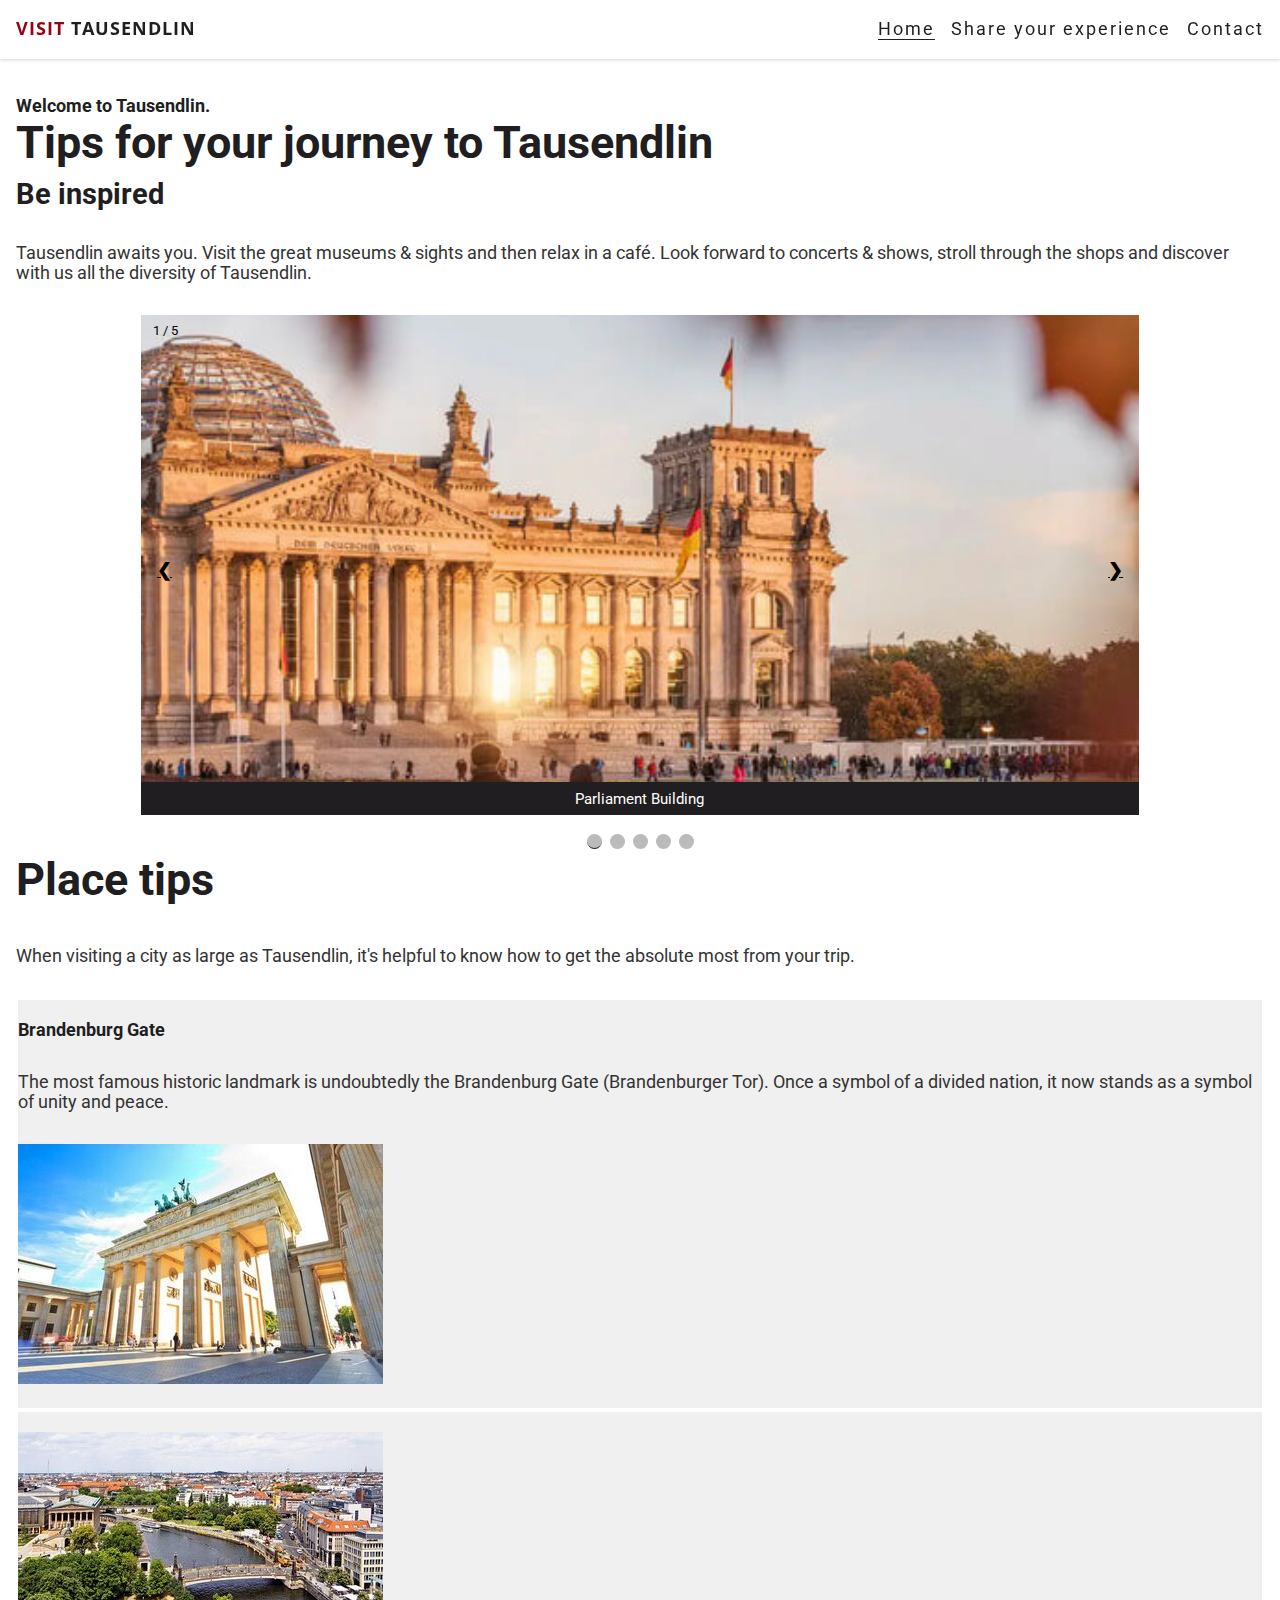
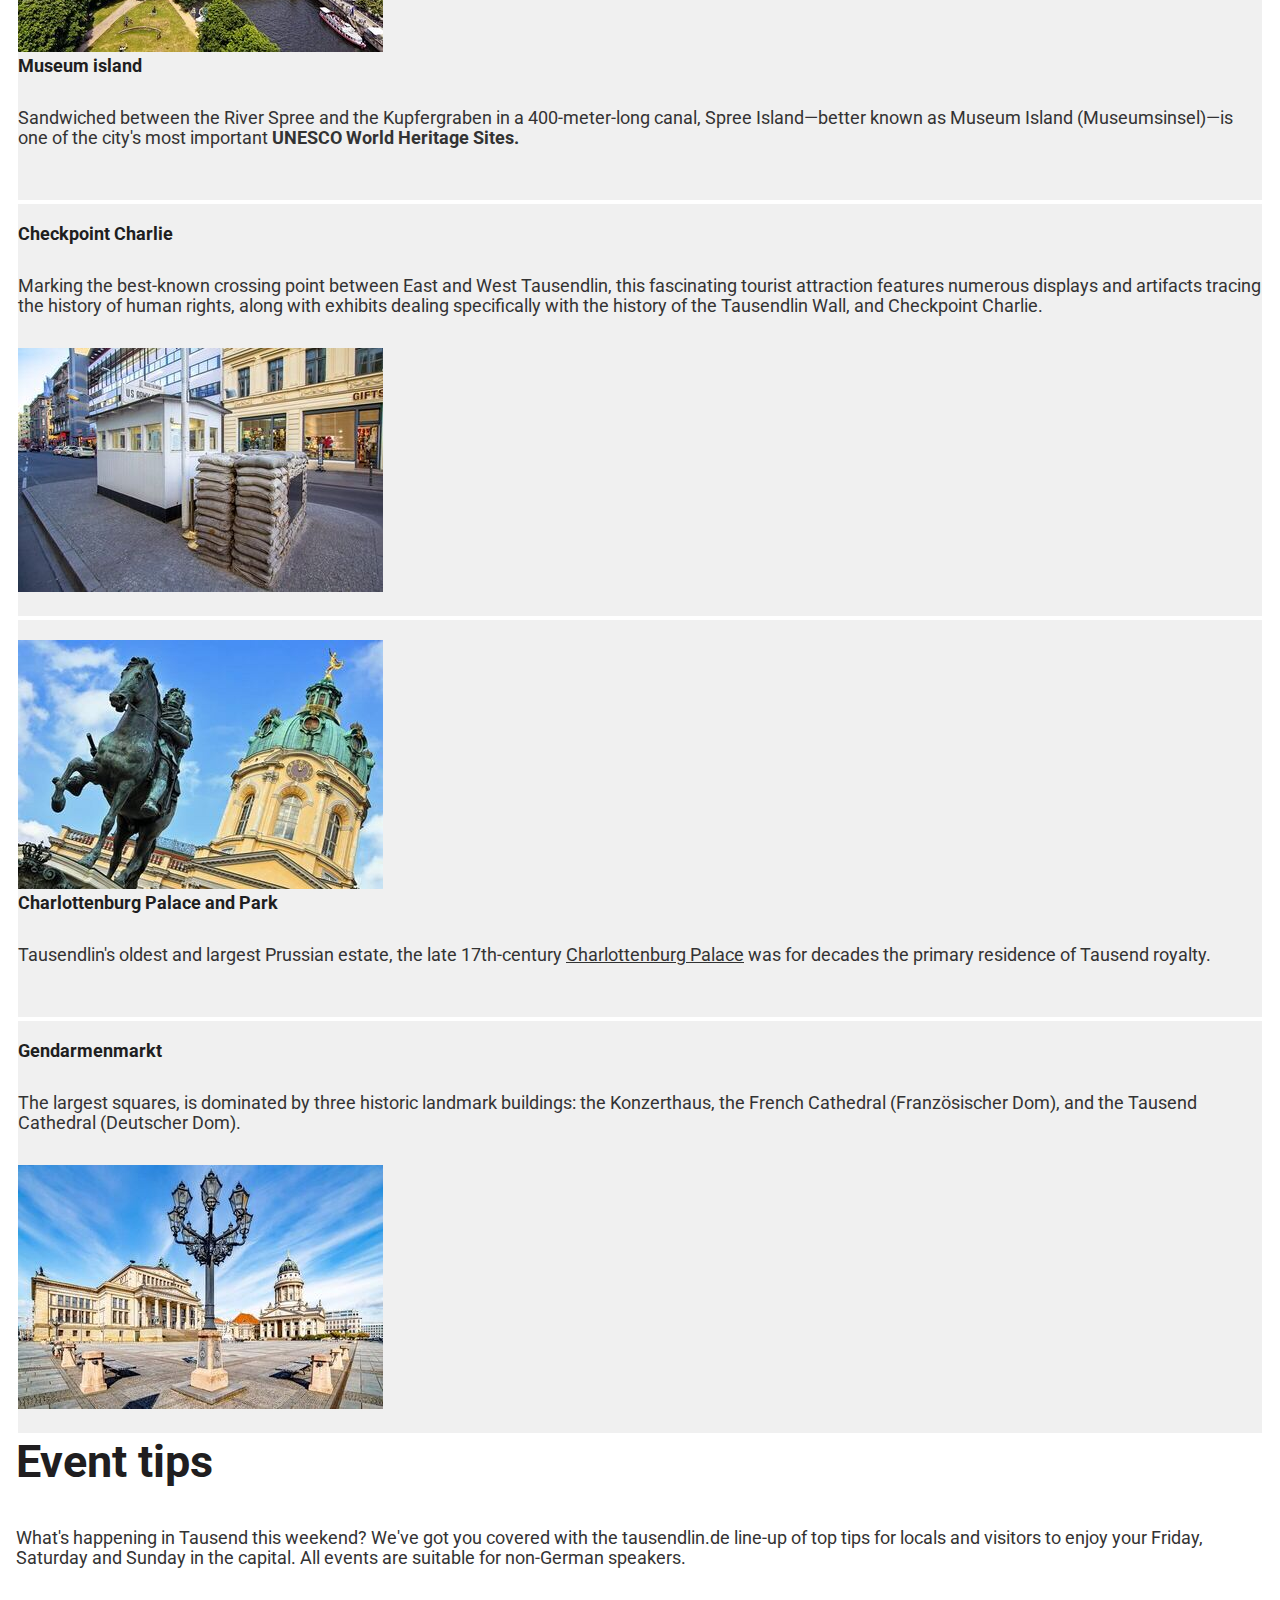
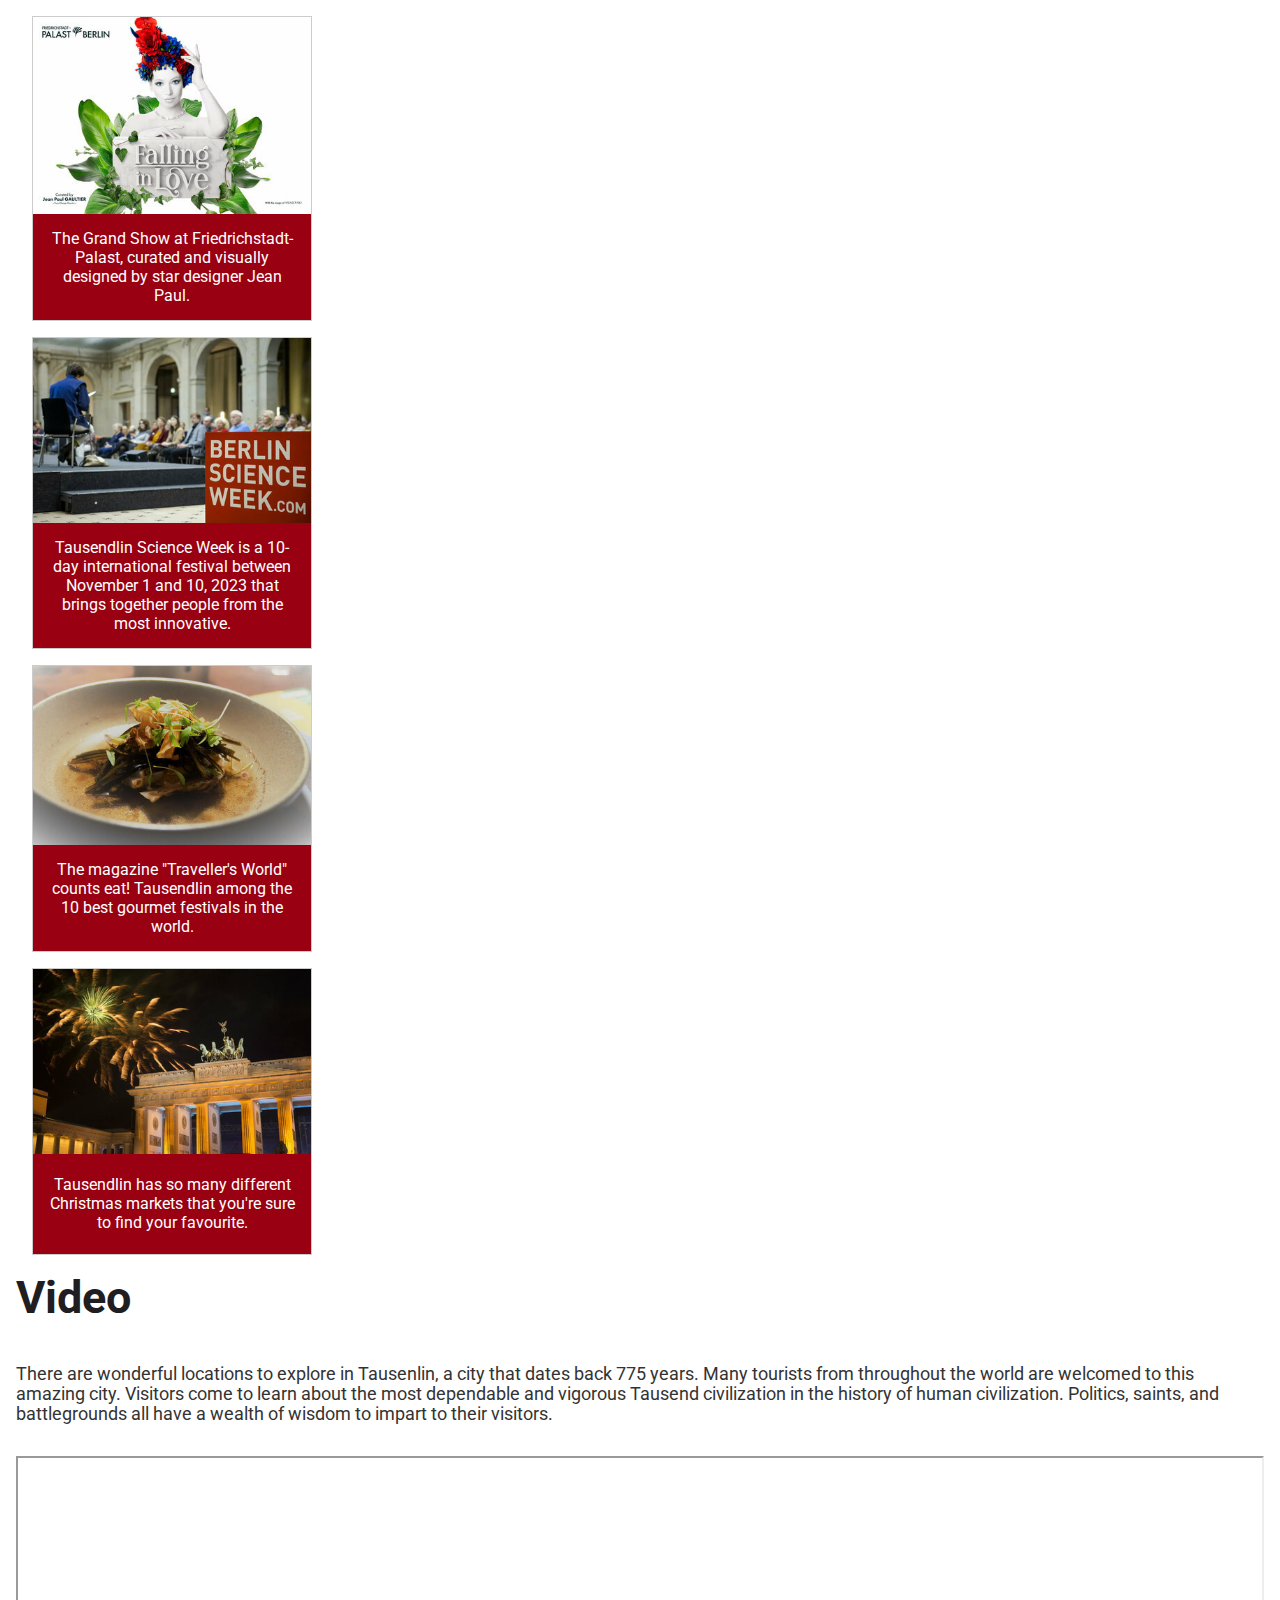
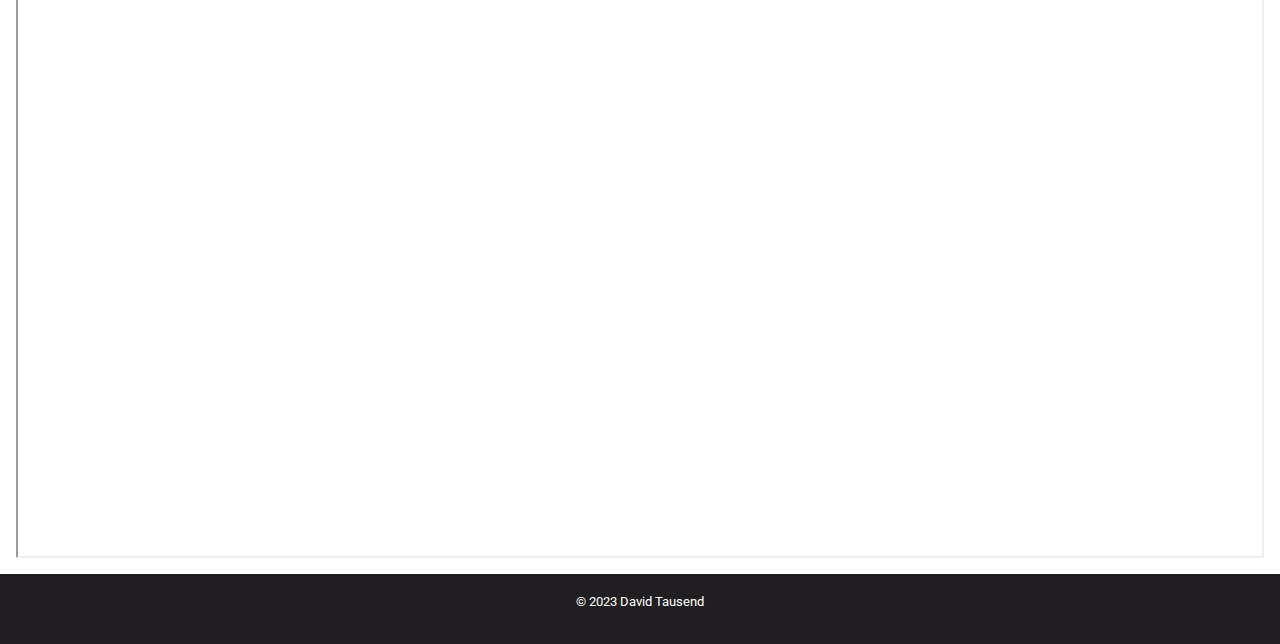
<file: gallery.html>
<!DOCTYPE html>
<html lang="en">

<head>
  <meta charset="UTF-8">
  <meta name="viewport" content="width=device-width, initial-scale=1.0">

  <!-- Meta tags for search engines -->
  <meta name="description" content="Incredible website offering the best 5 places to explore in Tausendlin">
  <meta name="keywords"
    content="tausend, tausendlin, visit tausendlin, images tausendlin, videos of tausendlin, come and visit the land of the unknown">
  <meta name="author" content="David Tausend">

  <!-- Favicon -->
  <link rel="icon" type="image/png" sizes="32x32" href="assets/images/icons/favicon_brandenburger_tor.png">

  <!-- Stylesheet -->
  <link rel="stylesheet" href="assets/css/style.css">

  <!-- JavaScript -->
  <script src="assets/js/slide.js" defer></script>

  <!-- Title -->
  <title>Welcome to Tausendlin</title>

</head>

<body>

  <!-- Header -->
  <header>
    <a href="index.html">
      <h1 id="logo">
        <span class="red-first-word">Visit</span><span> </span>Tausendlin
      </h1>
    </a>

    <!-- Nav Toggle-->
    <input type="checkbox" id="nav-toggle" name="nav-toggle">
    <label for="nav-toggle" class="nav-toggle-label"><i class="fa-sharp fa-solid fa-bars"
        style="color: #000000;"></i></label>

    <!-- Navbar -->
    <nav>
      <ul id="menu">
        <li><a href="index.html" class="active">Home</a></li>
        <li><a href="form.html">Share your experience</a></li>
        <li><a href="contact.html">Contact</a></li>
      </ul>
    </nav>

  </header>
  <!-- Main -->
  <main>
    <section id="hero">
      <div>
        <h2 class="typing_container typing">Welcome to Tausendlin.</h2>
      </div>
    </section>
    <section class="section_text">
      <div>
        <h2 class="title">Tips for your journey to Tausendlin</h2>
        <div>
          <h3 id="subtitle">Be inspired</h3>
          <p>Tausendlin awaits you. Visit the great museums & sights and then relax in a café. Look forward to concerts
            & shows, stroll through the shops and discover with us all the diversity of Tausendlin.</p>
        </div>
      </div>
      <div class="slideshow-container">

        <!-- Slides with number and caption text -->
        <div class="myslides fade">
          <div class="numbertext">1 / 5</div>
          <img src="assets/images/pictures/parliament_building.webp" style="width:100%" loading="lazy"
            alt="parliament building in Tausendlin">
          <div class="text">Parliament Building</div>
        </div>

        <div class="myslides fade">
          <div class="numbertext">2 / 5</div>
          <img src="assets/images/pictures/brandernburger_tor.webp" style="width:100%" loading="lazy"
            alt="brandernburger tor monument">
          <div class="text">Brandernburger Tor</div>
        </div>

        <div class="myslides fade">
          <div class="numbertext">3 / 5</div>
          <img src="assets/images/pictures/television_tower.webp" style="width:100%" loading="lazy"
            alt="television tower in alexandra">
          <div class="text">Television Tower</div>
        </div>

        <div class="myslides fade">
          <div class="numbertext">4 / 5</div>
          <img src="assets/images/pictures/musium.webp" style="width:100%" loading="lazy"
            alt="egyptian museum in Tausendlin">
          <div class="text">Egyptian Museum</div>
        </div>

        <div class="myslides fade">
          <div class="numbertext">5 / 5</div>
          <img src="assets/images/pictures/charlottenburg_castle.webp" style="width:100%" loading="lazy"
            alt="charlottenburg castle">
          <div class="text">Charlottenburg Castle</div>
        </div>

        <!-- Next and previous buttons -->
        <a href="#slide1" class="prev">&#10094;</a>
        <a href="#slide2" class="next">&#10095;</a>
      </div>
      <br>

      <!-- The dots/circles -->
      <div style="text-align:center">
        <span class="dot" onclick="currentSlide(1)"></span>
        <span class="dot" onclick="currentSlide(2)"></span>
        <span class="dot" onclick="currentSlide(3)"></span>
        <span class="dot" onclick="currentSlide(4)"></span>
        <span class="dot" onclick="currentSlide(5)"></span>
      </div>
    </section>
    <!-- Place tips -->
    <section class="section_text">
      <div>
        <h2 class="title">Place tips</h2>
      </div>
      <div>
        <p>When visiting a city as large as Tausendlin, it's helpful to know how to get the absolute most from your
          trip.</p>
      </div>
    </section>
    <!-- Highlight -->
    <section class="highlight">
      <div class="container">
        <div class="content_text">
          <h2>Brandenburg Gate</h2>
          <p>The most famous historic landmark is undoubtedly the Brandenburg Gate (Brandenburger Tor). Once a symbol of
            a divided nation, it now stands as a symbol of unity and peace.</p>
        </div>
        <div class="content_photo">
          <a target="_blank" href="assets/images/pictures/brandenburg_gate.webp">
            <img src="assets/images/pictures/brandenburg_gate.webp" alt="Brandenburg Gate">
          </a>
        </div>
      </div>
    </section>

    <section class="highlight">
      <div class="container">
        <div class="content_photo">
          <a target="_blank" href="assets/images/pictures/museum_island.webp">
            <img src="assets/images/pictures/museum_island.webp" alt="Museum island">
          </a>
        </div>
        <div class="content_text">
          <h2>Museum island</h2>
          <p>Sandwiched between the River Spree and the Kupfergraben in a 400-meter-long canal, Spree Island—better
            known as Museum Island (Museumsinsel)—is one of the city's most important <strong> UNESCO World Heritage
              Sites.</strong></p>
        </div>
      </div>
    </section>

    <section class="highlight">
      <div class="container">
        <div class="content_text">
          <h2>Checkpoint Charlie</h2>
          <p>Marking the best-known crossing point between East and West Tausendlin, this fascinating tourist attraction
            features numerous displays and artifacts tracing the history of human rights, along with exhibits dealing
            specifically with the history of the Tausendlin Wall, and Checkpoint Charlie.</p>
        </div>
        <div class="content_photo">
          <a target="_blank" href="assets/images/pictures/checkpoint_charlie.webp">
            <img src="assets/images/pictures/checkpoint_charlie.webp" alt="Checkpoint Charlie">
          </a>
        </div>
      </div>
    </section>

    <section class="highlight">
      <div class="container">
        <div class="content_photo">
          <a target="_blank" href="assets/images/pictures/charlottenburg_palace.webp">
            <img src="assets/images/pictures/charlottenburg_palace.webp" alt="Charlottenburg Palace and Park">
          </a>
        </div>
        <div class="content_text">
          <h2>Charlottenburg Palace and Park</h2>
          <p>Tausendlin's oldest and largest Prussian estate, the late 17th-century <u>Charlottenburg Palace</u> was for
            decades the primary residence of Tausend royalty.</p>
        </div>
      </div>
    </section>

    <section class="highlight">
      <div class="container">
        <div class="content_text">
          <h2>Gendarmenmarkt</h2>
          <p>The largest squares, is dominated by three historic landmark buildings: the Konzerthaus, the French
            Cathedral (Französischer Dom), and the Tausend Cathedral (Deutscher Dom).</p>
        </div>
        <div class="content_photo">
          <a target="_blank" href="assets/images/pictures/gendarmenmarkt.webp">
            <img src="assets/images/pictures/gendarmenmarkt.webp" alt="Gendarmenmarkt">
          </a>
        </div>
      </div>
    </section>
    <!-- Event tips -->
    <section class="section_text">
      <div>
        <h2 class="title">Event tips</h2>
      </div>
      <div>
        <p>What's happening in Tausend this weekend? We've got you covered with the tausendlin.de line-up of top tips
          for locals and visitors to enjoy your Friday, Saturday and Sunday in the capital. All events are suitable for
          non-German speakers.</p>
      </div>
      <!-- Gallery -->
      <div class="gallery_container">
        <div class="gallery">
          <a target="_blank" href="assets/images/pictures/falling_in_love.webp">
            <img src="assets/images/pictures/falling_in_love.webp" alt="Falling in love show">
          </a>
          <div class="desc">The Grand Show at Friedrichstadt-Palast, curated and visually designed by
            star designer Jean Paul.</div>
        </div>

        <div class="gallery">
          <a target="_blank" href="assets/images/pictures/science.webp">
            <img src="assets/images/pictures/science.webp" alt="Science weekk">
          </a>
          <div class="desc">Tausendlin Science Week is a 10-day international festival between November 1 and 10, 2023
            that brings together people from the most innovative.</div>
        </div>

        <div class="gallery">
          <a target="_blank" href="assets/images/pictures/eat.webp">
            <img src="assets/images/pictures/eat.webp" alt="Gourtmet festivals">
          </a>
          <div class="desc">The magazine "Traveller's World" counts eat! Tausendlin among the 10 best gourmet festivals
            in the world. </div>
        </div>

        <div class="gallery">
          <a target="_blank" href="assets/images/pictures/chirstmas_markt.webp">
            <img src="assets/images/pictures/new_year.webp" alt="Christmas market">
          </a>
          <div class="desc">Tausendlin has so many different Christmas markets that you're sure to find your favourite.
          </div>
        </div>
      </div>
    </section>

    <!-- Video section -->
    <section class="section_text">
      <div>
        <h2 class="title">Video</h2>
      </div>
      <div>
        <p>There are wonderful locations to explore in Tausenlin, a city that dates back 775 years. Many tourists from
          throughout the world are welcomed to this amazing city. Visitors come to learn about the most dependable and
          vigorous Tausend civilization in the history of human civilization. Politics, saints, and battlegrounds all
          have a wealth of wisdom to impart to their visitors.</p>
      </div>
      <div class="video-responsive">
        <iframe title="Top places" width="680" height="440"
          src="https://www.youtube.com/embed/ZkBKORnSFt8?autoplay=1&mute=1" loading="lazy" allowfullscreen></iframe>
      </div>
    </section>
  </main>
  <!-- footer -->
  <footer>
    <ul id="social-networks">
      <li>
        <a href="https://www.facebook.com/" target="_blank" rel="noopener"
          aria-label="Visit our Facebook page (opens in a new tab)"><i class="fa-brands fa-facebook"></i></a>
      </li>
      <li>
        <a href="https://twitter.com/" target="_blank" rel="noopener"
          aria-label="Visit our twitter page (opens in a new tab)"><i class="fa-brands fa-twitter"></i></a>
      </li>
      <li>
        <p class="copyright">© 2023 David Tausend</p>
      </li>
      <li>
        <a href="https://youtube.com/" target="_blank" rel="noopener"
          aria-label="Visit our youtube page (opens in a new tab)"><i class="fa-brands fa-youtube"></i></a>
      </li>
      <li>
        <a href="https://www.instagram.com/" target="_blank" rel="noopener"
          aria-label="Visit our instagram page (opens in a new tab)"><i class="fa-brands fa-instagram"></i></a>
      </li>
    </ul>
  </footer>
</body>

</html>
</file>
<file: assets/css/style.css>
/* Google fonts */
@import url("https://fonts.googleapis.com/css2?family=Roboto:wght@300&display=swap");
@import url("https://fonts.googleapis.com/css2?family=Open+Sans&display=swap");

/* Asterisk wildcard selector to override default styles added by the browser */
* {
  padding: 0;
  margin: 0;
  box-sizing: border-box;
}

/* General styles */
body {
  min-height: 100vh;
  display: flex;
  flex-direction: column;
  font-family: "Roboto", sans-serif;
  color: #201e20;
  font-size: 1rem;
}

/* Content wrapper */
html,
body {
  height: 100%;
  margin: 0;
}

/* Header */
header {
  background-color: #ffffff;
  padding: 0 1rem;
  position: fixed;
  z-index: 1000;
  width: 100%;
  display: flex;
  justify-content: space-between;
  align-items: baseline;
  box-shadow: 0 2px 2px rgba(0, 0, 0, 0.1);
  height: 3.7rem;
  top: 0;
  transition: all 0.3s ease;
}

header a {
  text-decoration: none;
  color: inherit;
}

h1 {
  font-family: "Open Sans", sans-serif;
  text-transform: uppercase;
  letter-spacing: 1px;
  color: #201e20;
  margin-bottom: 1rem;
}

/* Red first word logo */
.red-first-word {
  color: #990011;
}

/* Paragraph */
p {
  padding: 2rem 0;
  color: #333;
}

h1,
h2,
p {
  font-size: 1.5rem;
}

/* Menu */
#menu {
  font-size: large;
  letter-spacing: 2px;
  list-style-type: none;
}

#menu>li {
  margin-bottom: 0.5rem;
}

.active {
  border-bottom: 1px solid #201e20;
}

/* Navbar styles with dropdown toggle */
nav {
  position: absolute;
  background-color: #ffffff;
  width: 35%;
  right: 0;
  padding: 0 1rem;
  box-shadow: 0 2px 2px rgba(0, 0, 0, 0.1);
  display: none;
  top: 4rem;
  transition: all 0.3s ease;
}

/* Nav toggle */
#nav-toggle:checked~nav {
  display: block;
}

#nav-toggle {
  display: none;
}

.nav-toggle-label {
  font-size: 2rem;
}

nav.transparent {
  background-color: transparent;
  box-shadow: none;
}

/* Visually hidden */
.visually-hidden:not(:focus):not(:active) {
  clip: rect(0 0 0 0);
  clip-path: inset(50%);
  height: 1px;
  overflow: hidden;
  position: absolute;
  white-space: nowrap;
  width: 1px;
}

/* Main content */
main {
  flex-grow: 1;
  margin-top: 4rem;
  padding: 1rem;
}

/* Hero */
#hero {
  width: 100%;
  height: auto;
  display: flex;
  padding-top: 1.2rem;
  text-align: center;
}

/* Image wrapper for Hero and 404 */
.image-container {
  flex: 1;
  height: 100%;
  overflow: hidden;
}

/* The typing container */
.typing-container {
  white-space: nowrap;
  overflow: hidden;
  border-right: 3px solid;
  font-family: monospace;
  font-size: 20px;
  max-height: 800px;
}

/* The typing effect */
@keyframes typing {
  from {
    width: 0;
  }

  to {
    width: 100%;
  }
}

/* The cursor effect */
@keyframes cursorBlink {
  50% {
    border-color: transparent;
  }
}

/* Typing animations */
.typing {
  animation: typing 5s steps(10, end) forwards,
    cursorBlink 0.75s step-end 1s 5;
}
/* End of typing effect */

.section-text {
  width: 90%;
  margin: 1rem auto;
}

.title {
  font-size: 280%;
  margin-bottom: 0.5rem;
}

#subtitle {
  font-size: 180%;
}

img {
  max-width: 100%;
  height: auto;
}

/* Slideshow */
.slideshow-container {
  width: 80%;
  height: 500px;
  position: relative;
  overflow: hidden;
  display: block;
  margin-left: auto;
  margin-right: auto;
}

/* Default image */
.myslides {
  width: 100%;
  height: 100%;
  object-fit: cover;
  color: #000;
}

.myslides img {
  width: 100%;
  height: 100%;
  object-fit: cover;
}

/* Next & previous buttons */
.prev,
.next {
  cursor: pointer;
  position: absolute;
  top: 50%;
  width: auto;
  padding: 16px;
  margin-top: -22px;
  color: #000;
  font-weight: bold;
  font-size: 18px;
  transition: 0.6s ease;
  border-radius: 0 3px 3px 0;
  user-select: none;
}

/* Position the "next button" to the right */
.next {
  right: 0;
  border-radius: 3px 0 0 3px;
}

/* Caption text */
.text {
  color: #fff;
  background-color: #201e20;
  font-size: 15px;
  padding: 8px 12px;
  position: absolute;
  bottom: -1px;
  width: 100%;
  text-align: center;
}

/* Number text (1/3 etc) */
.numbertext {
  color: #000;
  font-size: 0.8rem;
  padding: 8px 12px;
  position: absolute;
  top: 0;
}

/* The dots/bullets/indicators */
.dot {
  cursor: pointer;
  height: 15px;
  width: 15px;
  margin: 0 2px;
  background-color: #bbb;
  border-radius: 50%;
  display: inline-block;
  transition: background-color 0.6s ease;
}

.dot:hover {
  background-color: #717171;
}

/* Fading animation */
.fade {
  animation-name: fade;
  animation-duration: 1.5s;
}

@keyframes fade {
  from {
    opacity: 0.4;
  }

  to {
    opacity: 1;
  }
}

/* Highlights */
.highlight {
  background-color: #f0f0f0;
  padding: 20px 0;
  border: 2px solid white;
}

.container {
  width: 80%;
  margin: 0 auto;
  display: flex;
  align-items: center;
  justify-content: space-between;
  flex-wrap: wrap;
}

.content-text {
  flex: 1;
  padding: 20px;
  text-align: left;
}

.content-text h2 {
  text-align: center;
  font-weight: bold;
}

.content-photo {
  flex: 1;
  padding: 20px;
  text-align: center;
  overflow: hidden;
  transition: transform 0.3s ease;
}

.content-photo img {
  max-width: 100%;
  height: auto;
  border-radius: 5px;
  transition: transform 0.3s ease;
}

.content-photo:hover img {
  transform: scale(1.1);
  cursor: pointer;
}

/* Events section */
.gallery-container {
  display: flex;
  flex-wrap: wrap;
  justify-content: space-around;
  gap: 1rem;
  align-items: center;
}

.gallery {
  margin: 1rem;
  border: 1px solid #ccc;
  width: calc(33.333% - 2rem);
  box-sizing: border-box;
  transition: border-color 0.3s;
}

.gallery:hover {
  border: 1rem solid #990011;
}

.gallery img {
  width: 100%;
  height: auto;
  display: flex;
  align-items: center;
  image-rendering: auto;
  align-items: center;
}

.desc {
  padding: 15px;
  text-align: center;
  background-color: #990011;
  min-height: 100px;
  display: flex;
  align-items: center;
  justify-content: center;
  max-height: 150px;
  overflow: auto;
  transition: background-color 0.3s;
  color: white;
}

.desc:hover {
  background-color: #201e20;
}

/* Video section */
.video-responsive {
  position: relative;
  padding-bottom: 56.25%;
  height: 0;
  overflow: hidden;
}

.video-responsive iframe {
  position: absolute;
  top: 0;
  left: 0;
  width: 100%;
  height: 100%;
}

iframe {
  margin-left: auto;
  margin-right: auto;
  display: block;
}

/* Footer */
#social-networks {
  text-align: center;
  padding: 20px 0;
  display: flex;
  justify-content: space-evenly;
  list-style-type: none;
  background-color: #201e20;
}

#social-networks li {
  padding: 0 10px;
}

/* Fonts icons. e.g Facebook,etc */
#social-networks i {
  font-size: 160%;
  padding: 5%;
  color: #ffffff;
}

#social-networks p {
  padding: 0%;
}

/* Copyright */
.copyright {
  text-align: center;
  color: white;
  font-size: small;
}

/* Media query: small screens cellphones (480px and up) */
@media screen and (max-width: 480px) {

  h1,
  h2,
  p {
    font-size: 0.8rem;
  }

  header {
    padding: 1rem 0.5rem;
  }

  nav {
    width: 100%;
  }

  .nav-toggle-label {
    font-size: 1.5rem;
  }

  .highlight,
  .gallery-container,
  .video-responsive,
  iframe {
    width: 100%;
  }

  .container,
  .highlight {
    flex-direction: column;
  }

  .content-text,
  .content-photo {
    padding: 5px;
    width: 100%;
  }

  .gallery {
    width: calc(100% - 2rem);
  }

  .video-responsive {
    width: 100%;
    margin: 0 auto;
  }
}

/* Media query: medium screens tables */
@media only screen and (min-width: 481px) and (max-width: 768px) {

  h1,
  h2,
  p {
    font-size: 1rem;
  }

  header {
    padding: 1rem 1rem;
  }

  nav {
    width: 100%;
  }

  .typing {
    animation: none;
  }

  .gallery {
    width: calc(50% - 2rem);
  }

  .container,
  .highlight {
    flex-direction: column;
  }

  .content-text,
  .content-photo {
    padding: 10px;
    width: 50%;
  }

  .video-responsive {
    width: 90%;
    padding-bottom: 50%;
    margin: 0 auto;
  }
}

/* Media query: larger screens laptops and tables (769px and up) */
@media screen and (min-width: 769px) {

  h1,
  h2,
  p {
    font-size: 1.1rem;
  }

  /* Header */
  header {
    padding: 1rem 1rem;
  }

  .nav-toggle-label {
    display: none;
  }

  nav {
    display: block;
    position: relative;
    box-shadow: none;
    width: auto;
    padding: 0;
    top: auto;
  }

  #menu {
    display: flex;
  }

  #menu>li {
    padding-left: 1rem;
  }

  .gallery {
    width: calc(33.333% - 2rem);
  }

  .container,
  .highlight {
    flex-direction: row;
  }

  .reverse {
    flex-direction: row-reverse;
  }
}

/* Media query: larger devices (992px and up) */
@media screen and (min-width: 992px) {
  main {
    margin-top: 3.8rem;
  }

  #menu a:hover {
    border-bottom: 1px solid #201e20;
  }

  /* Form page */
  .review-form {
    padding: 2em;
    width: 50%;
  }

  form {
    max-width: 600px;
    margin: auto;
  }

  .gallery {
    max-width: 34%;
  }
}

/* Media query: larger screen devices (1200px and up) */
@media screen and (min-width: 1200px) {

  .container,
  .highlight {
    width: 100%;
  }

  .gallery {
    width: calc(25% - 2rem);
  }
}

/* ----------- */
/* Form page   */
/* ----------- */

#background-form {
  background: url("../images/background/night.jpeg") no-repeat center center/cover;
  height: 70rem;
  padding: 2rem 4% 0 4%;
}

.review-form {
  background: transparent;
  background-color: rgba(60, 60, 60, 0.8);
  padding: 2em;
  margin: 20px;
  border-radius: 0.5rem;
  width: 90%;
  max-width: 500px;
  flex-grow: 1;
  margin-left: auto;
  margin-right: auto;
  color: #f0f0f0;
  text-size-adjust: 120%;
  padding-top: 2em;
}

.review-form h1 {
  text-align: center;
  color: #f0f0f0;
}

form {
  display: flex;
  flex-direction: column;
}

fieldset {
  border: none;
  margin-bottom: 1rem;
}

form>h2 {
  font-weight: bold;
  margin-bottom: 0.5rem;
  font-size: x-large;
  text-align: center;
}

legend {
  font-weight: bold;
  margin-bottom: 0.5rem;
  font-size: large;
  text-align: center;
}

label {
  margin-bottom: 0.5rem;
}

input[type="text"],
input[type="email"],
input[type="date"],
select,
textarea {
  width: 100%;
  padding: 10px;
  margin-bottom: 1em;
  border: 1px solid #ccc;
  border-radius: 4px;
}

input[type="checkbox"] {
  margin-right: 0.5em;
}

button[type="submit"] {
  background-color: rgb(60, 60, 60);
  color: rgb(255, 255, 255);
  padding: 10px 20px;
  border: none;
  border-radius: 4px;
  cursor: pointer;
  font-size: 1rem;
  margin: auto;
}

button[type="submit"]:hover {
  background-color: #201e20;
}

/* ------------ */
/* Contact page */
/* -------------*/

#background-contact {
  background: url("../images/background/tausendlin_contact_us.jpeg") no-repeat center center/cover;
  height: 45rem;
  padding: 5rem 10% 0 10%;
}

.contact-form {
  background: transparent;
  background-color: rgba(60, 60, 60, 0.8);
  padding: 2em;
  margin: 20px;
  border-radius: 0.5rem;
  width: 90%;
  max-width: 500px;
  flex-grow: 1;
  margin-left: auto;
  margin-right: auto;
  color: #f0f0f0;
  text-size-adjust: 120%;
  padding-top: 2em;
}

.contact-form h1 {
  text-align: center;
  color: #f0f0f0;
}

/* -------------- */
/* 404 not found  */
/* -------------- */

#background-not-found {
  width: 43%;
  margin: auto;
  position: relative;
  margin-top: 5rem;
  text-align: center;
}

#background-not-found>h2 {
  text-align: center;
  color: black;
  text-shadow: 2px 2px 4px #000000;
}

#background-not-found>p {
  text-align: justify;
  color: #fff;
  position: absolute;
  bottom: 5%;
  text-align: justify;
  padding: 10px;
  text-shadow: 2px 2px 4px #000000;
}

#background-not-found>a {
  position: absolute;
  bottom: 0;
  left: 0;
  color: black;
  font-size: x-large;
  text-shadow: 2px 2px 4px #000000;
}

/* -------------- */
/* Thank you page */
/* -------------- */

#thanks {
  text-align: center;
  display: flex;
  flex-direction: column;
}
</file>
